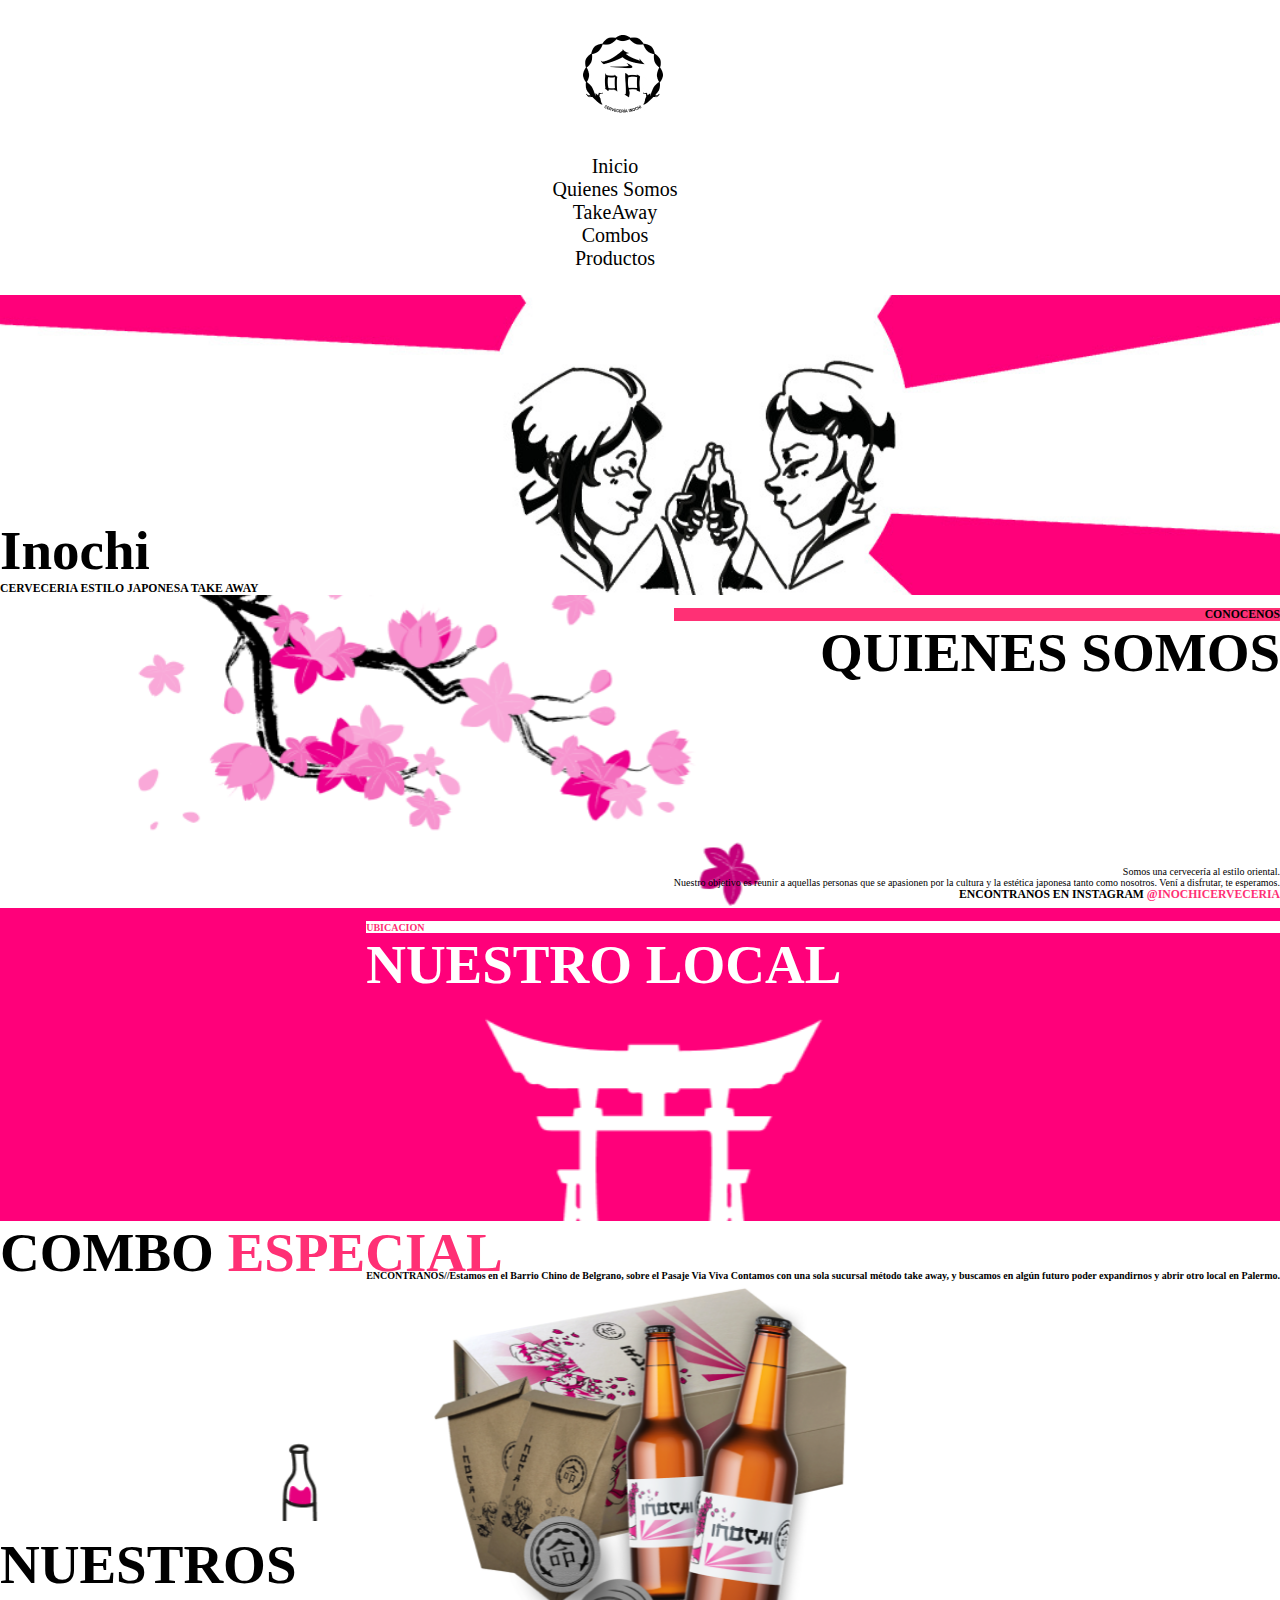
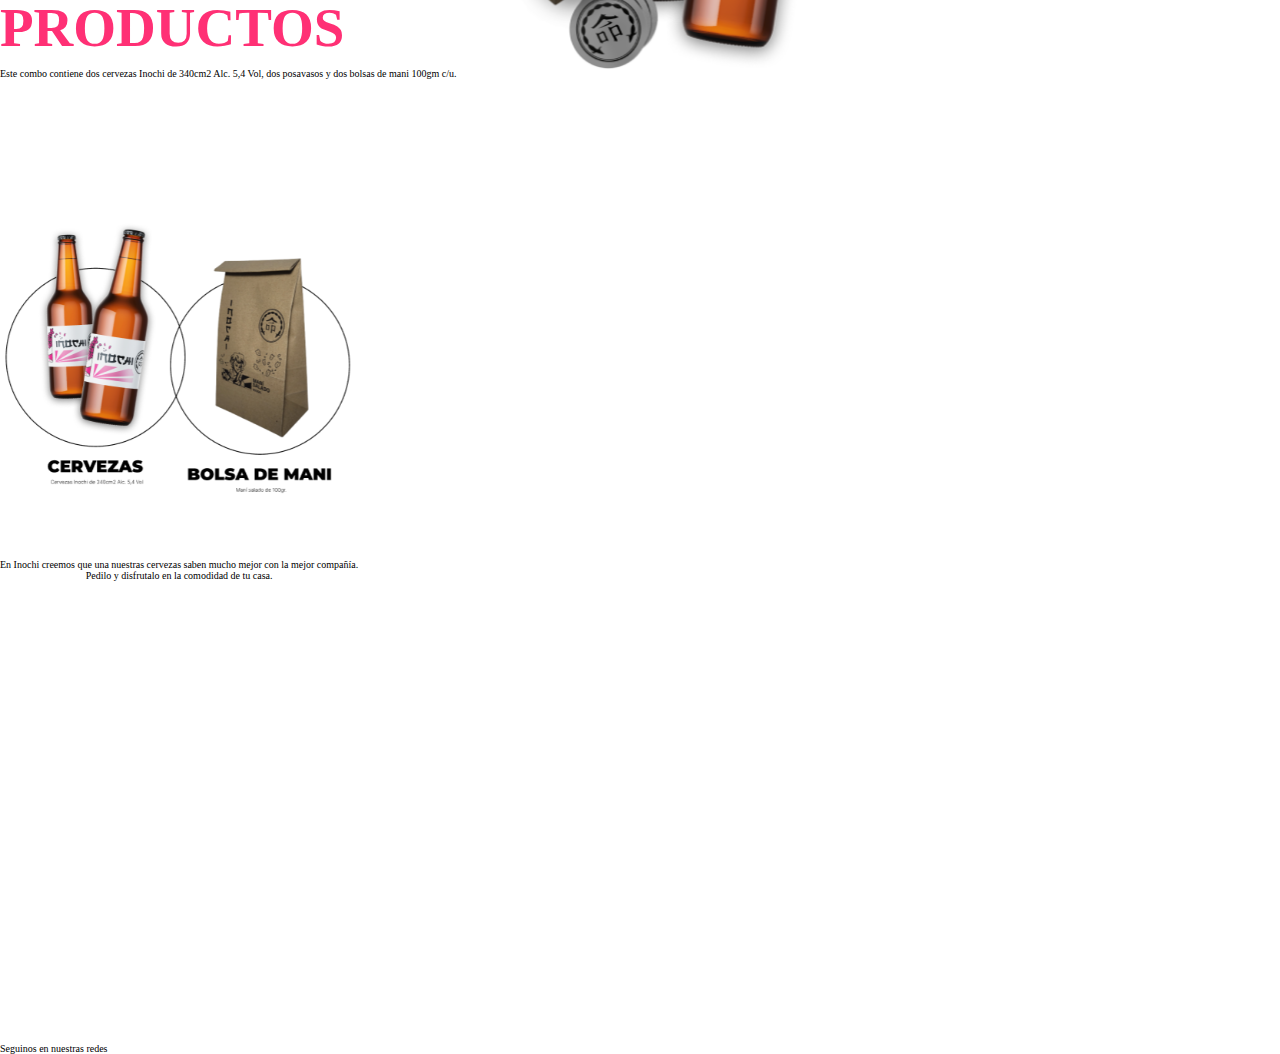
<file: index.html>
<!DOCTYPE html>
<html lang="en">
<head>
    <meta charset="UTF-8">
    <meta name="viewport" content="width=device-width, initial-scale=1.0">
    <link rel="stylesheet" href="css/index.css">
    <title>Mi Pagina</title>
<body>
    <header>
        <div>
            <p class="logo"></p><img src="img/logo.png" alt=""></p>
        </div>
    <nav>
       
            <a href="#Inicio">Inicio</a></li>
            <a href="#QuienesSomos">Quienes Somos</a></li>
            <a href="#TakeAway">TakeAway</a></li>
            <a href="#combos">Combos</a></li>
            <a href="#productos">Productos</a></li>
       
    </nav>
</header>

    <section id="Inicio">
        <h1>Inochi</h1>
        <h3>CERVECERIA ESTILO JAPONESA TAKE AWAY</h3>
    </section>

    <section id="QuienesSomos">
        <div class="qs">
            <h3 id="conocenos">CONOCENOS</h3>
            <h1>QUIENES SOMOS</h1>
            <p>Somos una cervecería al estilo oriental. <br> Nuestro objetivo es reunir a aquellas personas que se apasionen por la cultura y la estética japonesa tanto como nosotros. Vení a disfrutar, te esperamos. </p>
            <h3 id="encontranos">ENCONTRANOS EN INSTAGRAM <span class="coloracento">@INOCHICERVECERIA</span>
        </div>
        
    </section>

    <section id="TakeAway">
        <iframe src="https://www.google.com/maps/embed?pb=!1m18!1m12!1m3!1d290.4284443077532!2d-58.45021703072547!3d-34.55804275385787!2m3!1f0!2f0!3f0!3m2!1i1024!2i768!4f13.1!3m3!1m2!1s0x95bcb5c503798497%3A0xa6edd80d08fa548c!2sViaViva%20Barrio%20Chino!5e0!3m2!1ses-419!2sar!4v1728402263749!5m2!1ses-419!2sar" width="150" height="150" style="border:0;" allowfullscreen="" loading="lazy" referrerpolicy="no-referrer-when-downgrade"></iframe>
        <div class="ta">
        <h3 id="ubi">UBICACION</h3>
        <h1>NUESTRO LOCAL</h1>
        <p class="tap">ENCONTRANOS//Estamos en el Barrio Chino de Belgrano, sobre el Pasaje Via Viva Contamos con una sola sucursal método take away, y buscamos en algún futuro poder expandirnos y abrir otro local en Palermo.</p>
    </div>
    </section>

    <section id="combos">
            <h1>COMBO <span class="coloracento">ESPECIAL</span></h1>
            <p class="cb">Este combo contiene dos cervezas Inochi de 340cm2 Alc. 5,4 Vol, dos posavasos y dos bolsas de mani 100gm c/u.</p>
    </div>
    </section>

    <section id="productos">
        <div class="np">
            <h1>NUESTROS <br> <span class="coloracento">PRODUCTOS</span></h1>
            <p id="prd">En Inochi creemos que una nuestras cervezas saben mucho mejor con la mejor compañía. <br> Pedilo y disfrutalo en la comodidad de tu casa.</p>
        </div>
    </section>

    <footer>
        <p>Seguinos en nuestras redes</p>
    </footer>

</body>
</html>
</file>
<file: css/index.css>
*{
    margin: 0;
    padding: 0;
}

:root{
      --tipografia:  "Ungai"
}

h1{
    font-size: 55px;
}

body{
    font-family: var(--tipografia);
    

}

header .logo{
    margin: 0;
    padding-left: 115px;
    font-size: 70px;
}

header{
    max-width: 1400px;
    display: flex;
    flex-direction: column;
    justify-content: space-between;
    min-height: 70px;
    align-items: center;
    margin: auto;
}

header nav{
    display: flex;
    flex-direction: column;
    text-align: center;
    padding-bottom: 25px;
}

header a{
    height: 15%;
    background-color: white;
    color: black;
    font-size: 20px;
    text-decoration: none;
    padding-right: 50px;
}

header a:hover{
    color: rgb(255, 48, 117);
}

#Inicio{
    font-size: 10px;
    display: flex;
    align-items: left;
    justify-content: end;
    text-align: left;
    flex-direction: column;
    height: 300px;
    background-image: url("../img/fondomain.jpg");
    background-repeat: no-repeat;
    background-size: cover;
    background-position: center center;
}

.coloracento{
        color: rgb(255, 48, 117);
}

#QuienesSomos{
        background-image: url(../img/quienessomos.png);
        height: 300px;
        background-repeat: no-repeat;
        background-size: cover;
        background-position: center center;
        font-size: 10px;
        display: flex;
        align-items: right;
        justify-content: end;
        text-align: right;
        padding-top: 1%;
}

p{
    font-size: 10px;
    padding-top: 30%;
}

#conocenos{
    background-color: rgb(255, 48, 117);
}

#TakeAway{
    background-image: url(../img/TakeAway.png);
    height: 300px;
    background-repeat: no-repeat;
    background-size: cover;
    background-position: center center;
    color: white;
    display: flex;
    align-items: left;
    justify-content: end;
    text-align: left;
    padding-top: 1%;
}

#ubi{
    font-size: 10px;
    color: rgb(255, 48, 117);
    background-color: white;
    align-items: center;
    padding-top: 1px;
}

p.tap{
    font-weight: bold;
    color: black;
}

#combos{
    background-image: url(../img/Combo.png);
    background-repeat: no-repeat;
    background-size: cover;
    background-position: center center;
    height: 300px;
}

p.cb{
    background-image: url(../img/combo2.png);
    background-repeat: no-repeat;
    background-size: contain;
    background-position: center center;
    height: 1px;
    display: flex;
    text-align: center;
    
}

#productos{
    padding-top: 1%;
    display: flex;
    text-align: left;
    align-items: center;
    justify-content: left;
}

#prd{
    background-image: url(../img/productos.png);
    background-repeat: no-repeat;
    background-size: contain;
    background-position: center center;
    height: 100px;
    display: flex;
    text-align: center;
    padding-top: 500px;
    font-size: 10px;
}
</file>
